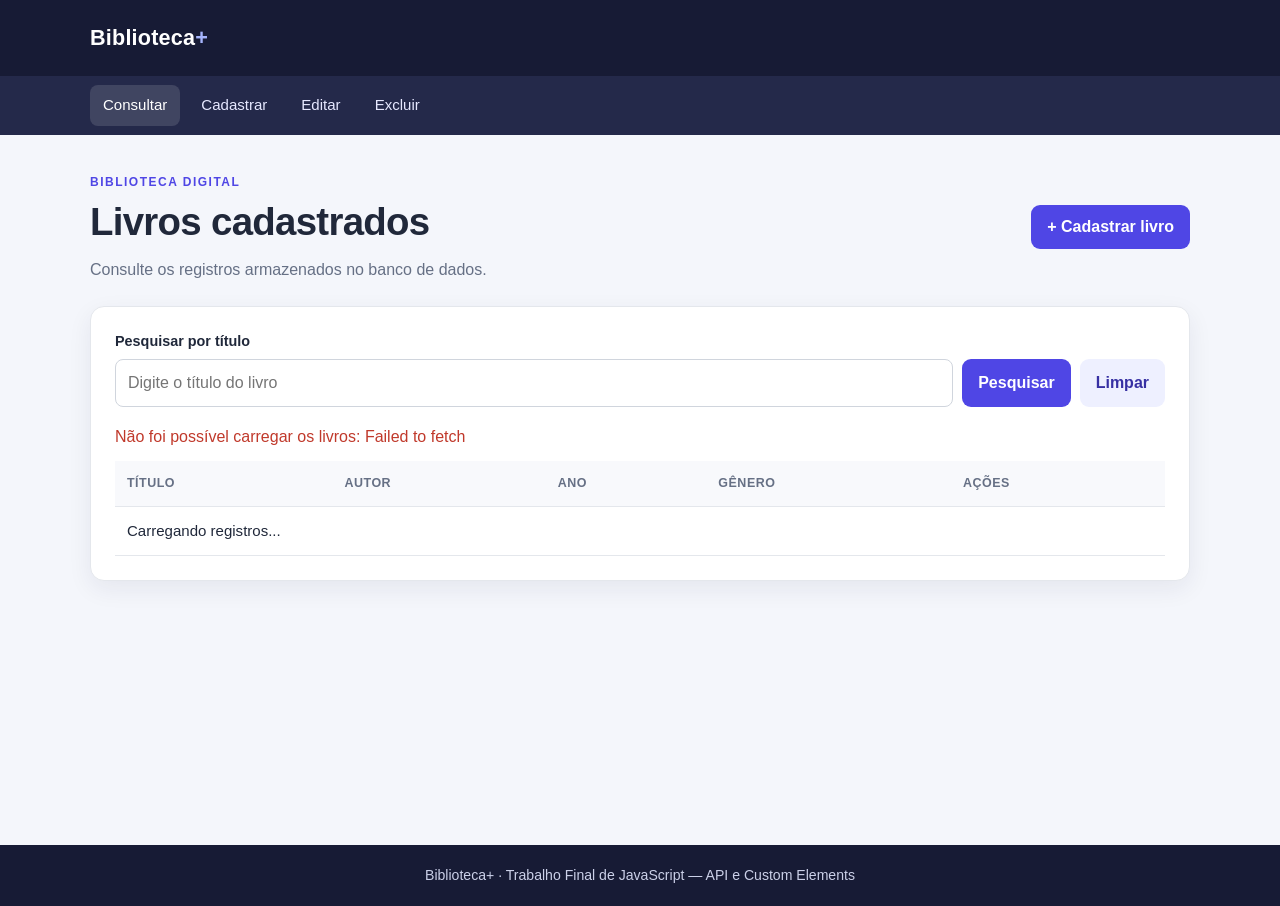
<file: sistema_livros_supabase/index.html>
<!doctype html>
<html lang="pt-BR">
<head>
  <meta charset="UTF-8">
  <meta name="viewport" content="width=device-width, initial-scale=1.0">
  <meta name="description" content="Sistema de consulta de livros">
  <title>Livraria — Consultar livros</title>
  <link rel="stylesheet" href="css/modern-normalize.css">
  <link rel="stylesheet" href="css/variables.css">
  <link rel="stylesheet" href="css/style.css">
  <script type="module" src="js/main.js"></script>
</head>
<body>
  <site-header></site-header>
  <site-nav></site-nav>
  <main class="container">
    <section class="page-heading">
      <div><p class="eyebrow">BIBLIOTECA DIGITAL</p><h1>Livros cadastrados</h1>
      <p>Consulte os registros armazenados no banco de dados.</p></div>
      <a class="button" href="cadastrar.html">+ Cadastrar livro</a>
    </section>
    <section class="panel">
      <form id="form-busca" class="search-form">
        <label for="busca">Pesquisar por título</label>
        <div class="search-row">
          <input id="busca" name="busca" type="search" placeholder="Digite o título do livro">
          <button type="submit">Pesquisar</button>
          <button class="button button-secondary" id="limpar-busca" type="button">Limpar</button>
        </div>
      </form>
      <p id="mensagem" class="message" aria-live="polite"></p>
      <div class="table-wrap">
        <table>
          <thead><tr><th>Título</th><th>Autor</th><th>Ano</th><th>Gênero</th><th>Ações</th></tr></thead>
          <tbody id="lista-livros"><tr><td colspan="5">Carregando registros...</td></tr></tbody>
        </table>
      </div>
    </section>
  </main>
  <site-footer></site-footer>
</body>
</html>
</file>
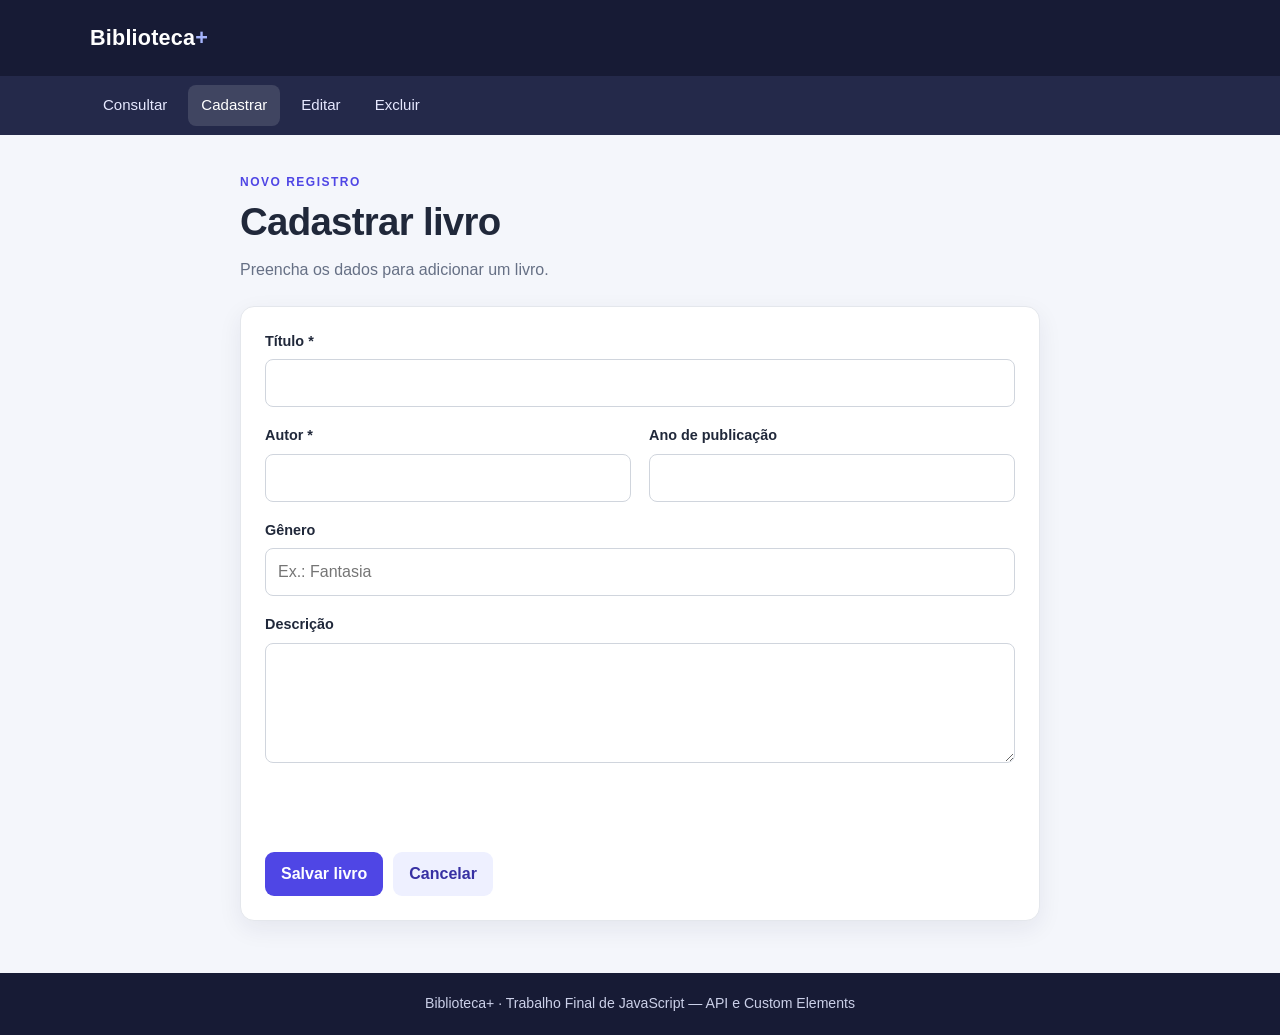
<file: sistema_livros_supabase/cadastrar.html>
<!doctype html>
<html lang="pt-BR">
<head>
  <meta charset="UTF-8"><meta name="viewport" content="width=device-width, initial-scale=1.0">
  <title>Cadastrar livro — Livraria</title>
  <link rel="stylesheet" href="css/modern-normalize.css"><link rel="stylesheet" href="css/variables.css"><link rel="stylesheet" href="css/style.css">
  <script type="module" src="js/cadastrar.js"></script>
</head>
<body>
  <site-header></site-header><site-nav></site-nav>
  <main class="container narrow">
    <section class="page-heading"><div><p class="eyebrow">NOVO REGISTRO</p><h1>Cadastrar livro</h1><p>Preencha os dados para adicionar um livro.</p></div></section>
    <section class="panel">
      <form id="form-livro" class="form-grid">
        <div class="field full"><label for="titulo">Título *</label><input id="titulo" name="titulo" required maxlength="150"></div>
        <div class="field"><label for="autor">Autor *</label><input id="autor" name="autor" required maxlength="120"></div>
        <div class="field"><label for="ano">Ano de publicação</label><input id="ano" name="ano" type="number" min="0" max="2100"></div>
        <div class="field full"><label for="genero">Gênero</label><input id="genero" name="genero" maxlength="80" placeholder="Ex.: Fantasia"></div>
        <div class="field full"><label for="descricao">Descrição</label><textarea id="descricao" name="descricao" rows="4" maxlength="1000"></textarea></div>
        <p id="mensagem" class="message full" aria-live="polite"></p>
        <div class="actions full"><button type="submit">Salvar livro</button><a class="button button-secondary" href="index.html">Cancelar</a></div>
      </form>
    </section>
  </main><site-footer></site-footer>
</body></html>
</file>
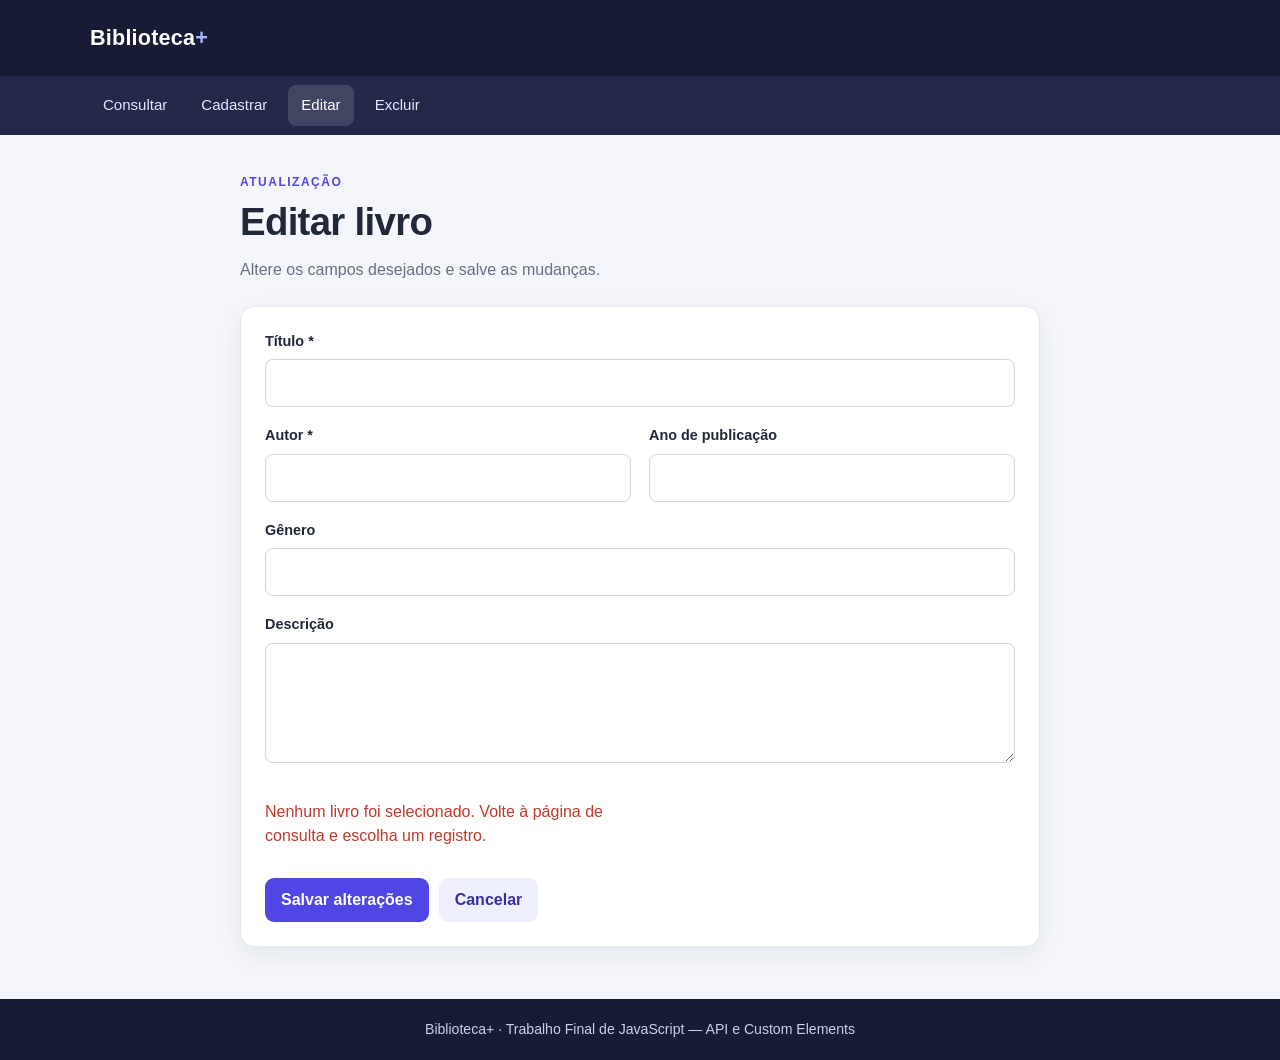
<file: sistema_livros_supabase/editar.html>
<!doctype html>
<html lang="pt-BR">
<head>
  <meta charset="UTF-8"><meta name="viewport" content="width=device-width, initial-scale=1.0">
  <title>Editar livro — Livraria</title>
  <link rel="stylesheet" href="css/modern-normalize.css"><link rel="stylesheet" href="css/variables.css"><link rel="stylesheet" href="css/style.css">
  <script type="module" src="js/editar.js"></script>
</head>
<body>
  <site-header></site-header><site-nav></site-nav>
  <main class="container narrow">
    <section class="page-heading"><div><p class="eyebrow">ATUALIZAÇÃO</p><h1>Editar livro</h1><p>Altere os campos desejados e salve as mudanças.</p></div></section>
    <section class="panel">
      <form id="form-livro" class="form-grid">
        <div class="field full"><label for="titulo">Título *</label><input id="titulo" name="titulo" required maxlength="150"></div>
        <div class="field"><label for="autor">Autor *</label><input id="autor" name="autor" required maxlength="120"></div>
        <div class="field"><label for="ano">Ano de publicação</label><input id="ano" name="ano" type="number" min="0" max="2100"></div>
        <div class="field full"><label for="genero">Gênero</label><input id="genero" name="genero" maxlength="80"></div>
        <div class="field full"><label for="descricao">Descrição</label><textarea id="descricao" name="descricao" rows="4" maxlength="1000"></textarea></div>
        <p id="mensagem" class="message full" aria-live="polite"></p>
        <div class="actions full"><button type="submit">Salvar alterações</button><a class="button button-secondary" href="index.html">Cancelar</a></div>
      </form>
    </section>
  </main><site-footer></site-footer>
</body></html>
</file>
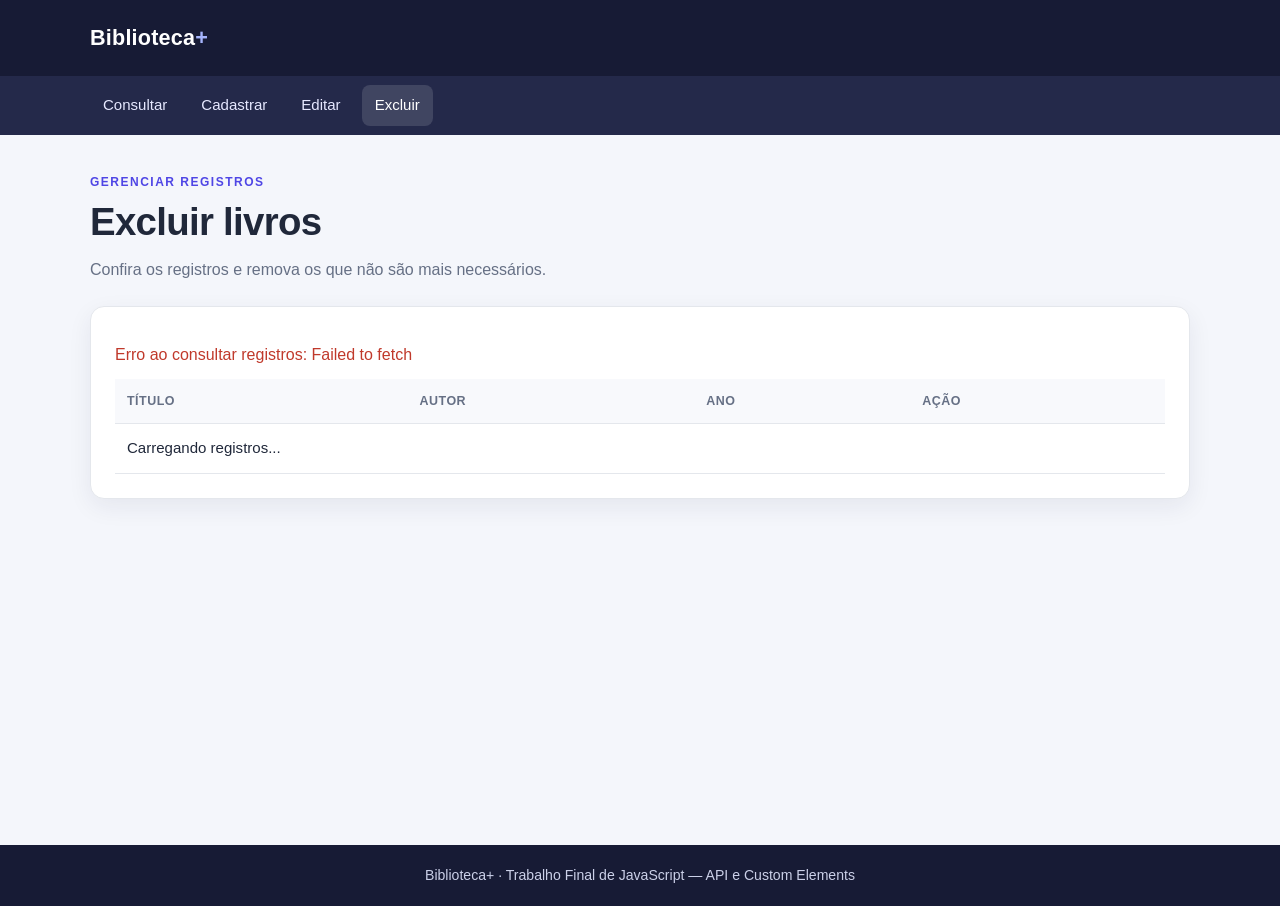
<file: sistema_livros_supabase/excluir.html>
<!doctype html>
<html lang="pt-BR">
<head>
  <meta charset="UTF-8"><meta name="viewport" content="width=device-width, initial-scale=1.0">
  <title>Excluir livro — Livraria</title>
  <link rel="stylesheet" href="css/modern-normalize.css"><link rel="stylesheet" href="css/variables.css"><link rel="stylesheet" href="css/style.css">
  <script type="module" src="js/excluir.js"></script>
</head>
<body>
  <site-header></site-header><site-nav></site-nav>
  <main class="container">
    <section class="page-heading"><div><p class="eyebrow">GERENCIAR REGISTROS</p><h1>Excluir livros</h1><p>Confira os registros e remova os que não são mais necessários.</p></div></section>
    <section class="panel">
      <p id="mensagem" class="message" aria-live="polite"></p>
      <div class="table-wrap"><table>
        <thead><tr><th>Título</th><th>Autor</th><th>Ano</th><th>Ação</th></tr></thead>
        <tbody id="lista-livros"><tr><td colspan="4">Carregando registros...</td></tr></tbody>
      </table></div>
    </section>
  </main><site-footer></site-footer>
</body></html>
</file>
<file: sistema_livros_supabase/css/variables.css>
:root {
  --cor-fundo: #f4f6fb;
  --cor-superficie: #ffffff;
  --cor-texto: #20283a;
  --cor-suave: #667085;
  --cor-principal: #4f46e5;
  --cor-principal-hover: #4338ca;
  --cor-borda: #e4e7ec;
  --cor-perigo: #c0392b;
  --raio: 14px;
  --sombra: 0 8px 24px rgba(25, 35, 65, .07);
  --largura: 1100px;
}
</file>
<file: sistema_livros_supabase/css/style.css>
body { background: var(--cor-fundo); color: var(--cor-texto); font-family: Arial, Helvetica, sans-serif; }
site-header, site-nav, site-footer { display: block; }
.header { background: #171b35; color: white; padding: 22px 20px; }
.header-inner, .nav-inner, .container { width: min(calc(100% - 36px), var(--largura)); margin: 0 auto; }
.brand { color: white; font-size: 1.35rem; font-weight: 800; text-decoration: none; letter-spacing: .2px; }
.brand span { color: #a5b4fc; }
.nav { background: #24294a; }
.nav-inner { display: flex; flex-wrap: wrap; gap: 8px; padding-top: 9px; padding-bottom: 9px; }
.nav a { color: #e6e8ff; padding: 9px 13px; text-decoration: none; border-radius: 8px; font-size: .94rem; }
.nav a:hover, .nav a[aria-current="page"] { background: rgba(255,255,255,.13); color: white; }
.container { padding-top: 38px; padding-bottom: 52px; min-height: calc(100vh - 190px); }
.narrow { max-width: 800px; }
.page-heading { display: flex; justify-content: space-between; align-items: center; gap: 20px; margin-bottom: 24px; }
h1 { font-size: clamp(1.8rem, 4vw, 2.4rem); margin: 2px 0 7px; letter-spacing: -.7px; }
.page-heading p:not(.eyebrow) { color: var(--cor-suave); margin: 0; }
.eyebrow { color: var(--cor-principal); font-size: .75rem; font-weight: 800; letter-spacing: 1.5px; margin: 0; }
.panel { background: var(--cor-superficie); border: 1px solid var(--cor-borda); border-radius: var(--raio); padding: 24px; box-shadow: var(--sombra); }
button, .button { display: inline-flex; align-items: center; justify-content: center; border: 0; border-radius: 9px; background: var(--cor-principal); color: white; padding: 10px 16px; text-decoration: none; font-weight: 700; transition: background .15s; }
button:hover, .button:hover { background: var(--cor-principal-hover); }
.button-secondary { background: #eef0ff; color: #3730a3; }
.button-secondary:hover { background: #dfe3ff; }
.button-danger { background: #fff0ef; color: var(--cor-perigo); }
.button-danger:hover { background: #ffe0dd; }
.search-form { margin-bottom: 18px; }
label { display: block; font-size: .9rem; font-weight: 700; margin-bottom: 7px; }
input, textarea { width: 100%; border: 1px solid #d0d5dd; border-radius: 8px; padding: 11px 12px; background: white; color: var(--cor-texto); }
input:focus, textarea:focus { outline: 3px solid #c7d2fe; border-color: var(--cor-principal); }
.search-row { display: flex; gap: 9px; }
.search-row input { flex: 1; }
.table-wrap { overflow-x: auto; }
table { width: 100%; min-width: 620px; text-align: left; }
th { color: #667085; background: #f8f9fc; font-size: .78rem; text-transform: uppercase; letter-spacing: .5px; }
th, td { padding: 13px 12px; border-bottom: 1px solid var(--cor-borda); }
td { font-size: .94rem; }
td .table-actions { display: flex; gap: 7px; }
td .button, td button { padding: 7px 10px; font-size: .83rem; }
.form-grid { display: grid; grid-template-columns: 1fr 1fr; gap: 18px; }
.field.full, .full { grid-column: 1 / -1; }
.actions { display: flex; gap: 10px; flex-wrap: wrap; }
.message { min-height: 1.4em; color: var(--cor-suave); margin: 12px 0; }
.message.error { color: var(--cor-perigo); }
.message.success { color: #16804a; }
.footer { background: #171b35; color: #cbd0e8; padding: 20px; text-align: center; font-size: .88rem; }
.footer p { margin: 0; }
.empty { text-align: center; color: var(--cor-suave); padding: 22px; }
@media (max-width: 650px) {
  .page-heading { align-items: flex-start; flex-direction: column; }
  .panel { padding: 17px; }
  .form-grid { grid-template-columns: 1fr; }
  .field.full, .full { grid-column: auto; }
  .search-row { flex-wrap: wrap; }
  .search-row input { flex-basis: 100%; }
}
</file>
